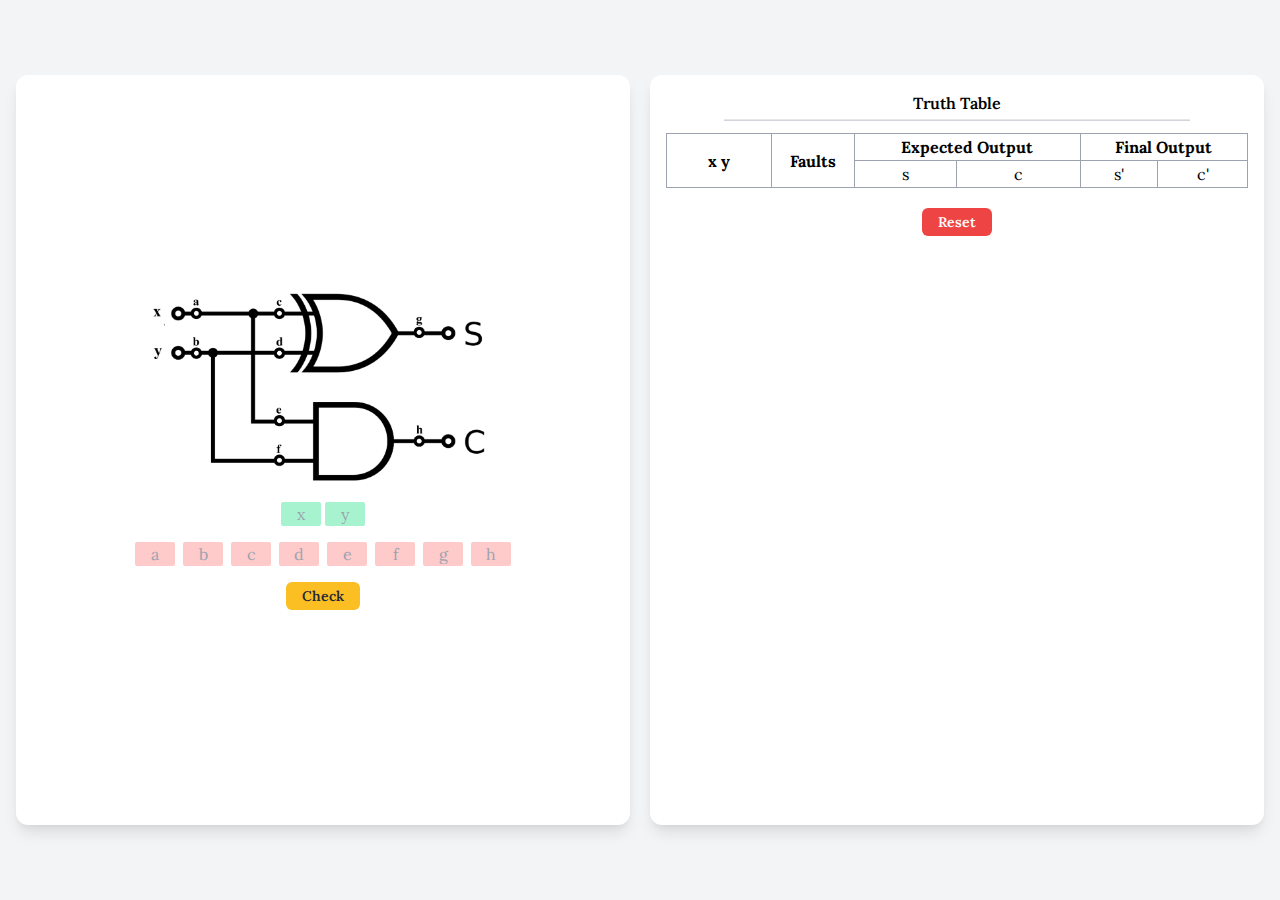
<file: simulation/index.html>
<!DOCTYPE html>
<html lang="en">

<head>
    <meta charset="UTF-8">
    <meta name="description" content="SA0 and SA1 simulator">
    <meta name="keywords" content="dds, dds-lab, nitk-dds">
    <meta name="author" content="Group-9">
    <meta http-equiv="X-UA-Compatible" content="IE=edge">
    <meta name="viewport" content="width=device-width, initial-scale=1.0">

    <!-- ===== CSS ======  -->
    <link rel="stylesheet" href="./css/main.css">

    <!-- ===== Title ===== -->
    <title>Ditection of SA Faults on Half Adder</title>
</head>

<body class="h-screen bg-gray-100 overflow-hidden">
    <!-- ===== Home ===== -->
    <div class="h-full text-sm lg:text-base font-lora flex flex-col gap-y-5 md:flex-row md:gap-x-5">
        <div
            class="bg-white shadow-lg rounded-xl text-center flex p-4 h-3/6 mt-4 w-11/12 mx-auto md:h-5/6 md:ml-4 md:my-auto">
            <div class="m-auto">
                <img class="w-52 mx-auto md:w-64 lg:w-7/12" src="./images/ha1.png">
                <div class="my-2 md:my-4">
                    <input type="text" id="x" class="w-10 bg-green-200 text-center rounded-sm" placeholder="x">
                    <input type="text" id="y" class="w-10 bg-green-200 text-center rounded-sm" placeholder="y">
                </div>

                <div class="flex flex-wrap justify-center gap-2 mb-2 md:mb-4">
                    <input type="text" id="a" class="w-10 bg-red-200 text-center rounded-sm" placeholder="a">
                    <input type="text" id="b" class="w-10 bg-red-200 text-center rounded-sm" placeholder="b">
                    <input type="text" id="c" class="w-10 bg-red-200 text-center rounded-sm" placeholder="c">
                    <input type="text" id="d" class="w-10 bg-red-200 text-center rounded-sm" placeholder="d">
                    <input type="text" id="e" class="w-10 bg-red-200 text-center rounded-sm" placeholder="e">
                    <input type="text" id="f" class="w-10 bg-red-200 text-center rounded-sm" placeholder="f">
                    <input type="text" id="g" class="w-10 bg-red-200 text-center rounded-sm" placeholder="g">
                    <input type="text" id="h" class="w-10 bg-red-200 text-center rounded-sm" placeholder="h">
                </div>
                <button id="check-btn"
                    class="py-1 px-4 text-sm rounded-md text-gray-800 font-semibold bg-yellow-400 hover:bg-yellow-300">Check</button>
            </div>
        </div>

        <div
            class="bg-white shadow-lg rounded-xl overflow-y-auto  p-4 h-3/6 mb-4 w-11/12 mx-auto md:h-5/6 md:mr-4 md:my-auto">
            <p class="text-center font-semibold mb-1">Truth Table</p>
            <hr class="w-4/5 h-0.5 mx-auto bg-gray-300 mb-3">
            <table id="section-to-print" class="w-full table border text-center">
                <tbody id="table-body">
                    <tr>
                        <th rowspan="2" class="border px-5 border-gray-400">x y</th>
                        <th rowspan="2" class="border border-gray-400">Faults</th>
                        <th colspan="2" class="border border-gray-400">Expected Output</th>
                        <th colspan="2" class="border border-gray-400">Final Output</th>
                    </tr>
                    <tr>
                        <td class="border border-gray-400">s</td>
                        <td class="border border-gray-400">c</td>
                        <td class="border border-gray-400">s'</td>
                        <td class="border border-gray-400">c'</td>
                    </tr>
                </tbody>
            </table>

            <!-- Reset -->
            <div class="text-center mt-5">
                <button id="reset-btn"
                    class="py-1 px-4 text-sm rounded-md text-white font-semibold bg-red-500 hover:bg-red-600">Reset</button>
            </div>
        </div>
    </div>

    <script src="./js/main.js"></script>
<script src="../assets/js/iframeResize.js"></script></body>

</html>
</file>
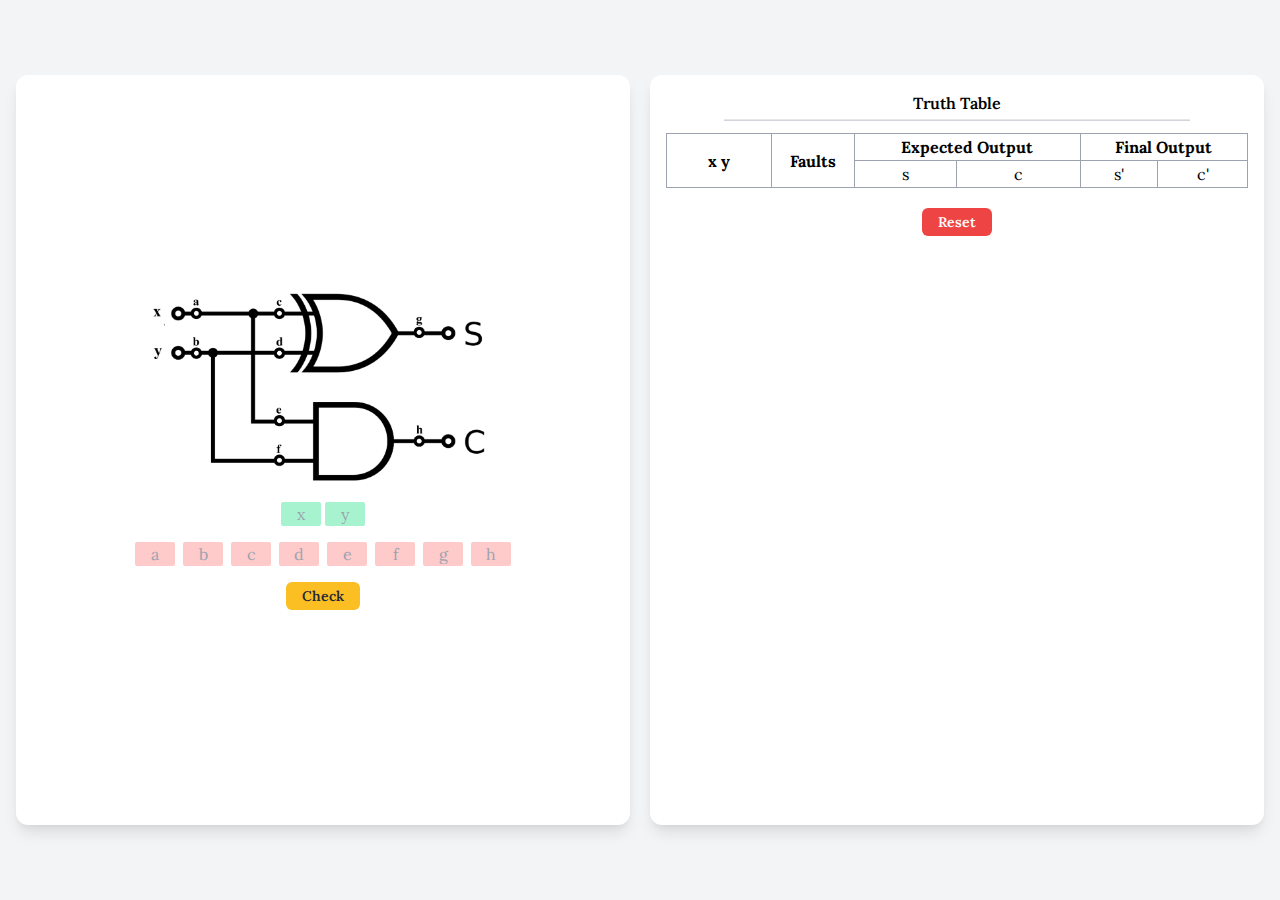
<file: experiment/simulation/index.html>
<!DOCTYPE html>
<html lang="en">

<head>
    <meta charset="UTF-8">
    <meta name="description" content="SA0 and SA1 simulator">
    <meta name="keywords" content="dds, dds-lab, nitk-dds">
    <meta name="author" content="Group-9">
    <meta http-equiv="X-UA-Compatible" content="IE=edge">
    <meta name="viewport" content="width=device-width, initial-scale=1.0">

    <!-- ===== CSS ======  -->
    <link rel="stylesheet" href="./css/main.css">

    <!-- ===== Title ===== -->
    <title>Ditection of SA Faults on Half Adder</title>
</head>

<body class="h-screen bg-gray-100 overflow-hidden">
    <!-- ===== Home ===== -->
    <div class="h-full text-sm lg:text-base font-lora flex flex-col gap-y-5 md:flex-row md:gap-x-5">
        <div
            class="bg-white shadow-lg rounded-xl text-center flex p-4 h-3/6 mt-4 w-11/12 mx-auto md:h-5/6 md:ml-4 md:my-auto">
            <div class="m-auto">
                <img class="w-52 mx-auto md:w-64 lg:w-7/12" src="./images/ha1.png">
                <div class="my-2 md:my-4">
                    <input type="text" id="x" class="w-10 bg-green-200 text-center rounded-sm" placeholder="x">
                    <input type="text" id="y" class="w-10 bg-green-200 text-center rounded-sm" placeholder="y">
                </div>

                <div class="flex flex-wrap justify-center gap-2 mb-2 md:mb-4">
                    <input type="text" id="a" class="w-10 bg-red-200 text-center rounded-sm" placeholder="a">
                    <input type="text" id="b" class="w-10 bg-red-200 text-center rounded-sm" placeholder="b">
                    <input type="text" id="c" class="w-10 bg-red-200 text-center rounded-sm" placeholder="c">
                    <input type="text" id="d" class="w-10 bg-red-200 text-center rounded-sm" placeholder="d">
                    <input type="text" id="e" class="w-10 bg-red-200 text-center rounded-sm" placeholder="e">
                    <input type="text" id="f" class="w-10 bg-red-200 text-center rounded-sm" placeholder="f">
                    <input type="text" id="g" class="w-10 bg-red-200 text-center rounded-sm" placeholder="g">
                    <input type="text" id="h" class="w-10 bg-red-200 text-center rounded-sm" placeholder="h">
                </div>
                <button id="check-btn"
                    class="py-1 px-4 text-sm rounded-md text-gray-800 font-semibold bg-yellow-400 hover:bg-yellow-300">Check</button>
            </div>
        </div>

        <div
            class="bg-white shadow-lg rounded-xl overflow-y-auto  p-4 h-3/6 mb-4 w-11/12 mx-auto md:h-5/6 md:mr-4 md:my-auto">
            <p class="text-center font-semibold mb-1">Truth Table</p>
            <hr class="w-4/5 h-0.5 mx-auto bg-gray-300 mb-3">
            <table id="section-to-print" class="w-full table border text-center">
                <tbody id="table-body">
                    <tr>
                        <th rowspan="2" class="border px-5 border-gray-400">x y</th>
                        <th rowspan="2" class="border border-gray-400">Faults</th>
                        <th colspan="2" class="border border-gray-400">Expected Output</th>
                        <th colspan="2" class="border border-gray-400">Final Output</th>
                    </tr>
                    <tr>
                        <td class="border border-gray-400">s</td>
                        <td class="border border-gray-400">c</td>
                        <td class="border border-gray-400">s'</td>
                        <td class="border border-gray-400">c'</td>
                    </tr>
                </tbody>
            </table>

            <!-- Reset -->
            <div class="text-center mt-5">
                <button id="reset-btn"
                    class="py-1 px-4 text-sm rounded-md text-white font-semibold bg-red-500 hover:bg-red-600">Reset</button>
            </div>
        </div>
    </div>

    <script src="./js/main.js"></script>
</body>

</html>
</file>
<file: simulation/css/main.css>
@import url('https://fonts.googleapis.com/css2?family=Lora:wght@400;500;600&family=Roboto:wght@400;500&display=swap');

/*! tailwindcss v2.2.19 | MIT License | https://tailwindcss.com */

/*! modern-normalize v1.1.0 | MIT License | https://github.com/sindresorhus/modern-normalize */

/*
Document
========
*/

/**
Use a better box model (opinionated).
*/

*,
::before,
::after {
  box-sizing: border-box;
}

/**
Use a more readable tab size (opinionated).
*/

html {
  -moz-tab-size: 4;
  -o-tab-size: 4;
     tab-size: 4;
}

/**
1. Correct the line height in all browsers.
2. Prevent adjustments of font size after orientation changes in iOS.
*/

html {
  line-height: 1.15;
  /* 1 */
  -webkit-text-size-adjust: 100%;
  /* 2 */
}

/*
Sections
========
*/

/**
Remove the margin in all browsers.
*/

body {
  margin: 0;
}

/**
Improve consistency of default fonts in all browsers. (https://github.com/sindresorhus/modern-normalize/issues/3)
*/

body {
  font-family:
		system-ui,
		-apple-system, /* Firefox supports this but not yet `system-ui` */
		'Segoe UI',
		Roboto,
		Helvetica,
		Arial,
		sans-serif,
		'Apple Color Emoji',
		'Segoe UI Emoji';
}

/*
Grouping content
================
*/

/**
1. Add the correct height in Firefox.
2. Correct the inheritance of border color in Firefox. (https://bugzilla.mozilla.org/show_bug.cgi?id=190655)
*/

hr {
  height: 0;
  /* 1 */
  color: inherit;
  /* 2 */
}

/*
Text-level semantics
====================
*/

/**
Add the correct text decoration in Chrome, Edge, and Safari.
*/

abbr[title] {
  -webkit-text-decoration: underline dotted;
          text-decoration: underline dotted;
}

/**
Add the correct font weight in Edge and Safari.
*/

b,
strong {
  font-weight: bolder;
}

/**
1. Improve consistency of default fonts in all browsers. (https://github.com/sindresorhus/modern-normalize/issues/3)
2. Correct the odd 'em' font sizing in all browsers.
*/

code,
kbd,
samp,
pre {
  font-family:
		ui-monospace,
		SFMono-Regular,
		Consolas,
		'Liberation Mono',
		Menlo,
		monospace;
  /* 1 */
  font-size: 1em;
  /* 2 */
}

/**
Add the correct font size in all browsers.
*/

small {
  font-size: 80%;
}

/**
Prevent 'sub' and 'sup' elements from affecting the line height in all browsers.
*/

sub,
sup {
  font-size: 75%;
  line-height: 0;
  position: relative;
  vertical-align: baseline;
}

sub {
  bottom: -0.25em;
}

sup {
  top: -0.5em;
}

/*
Tabular data
============
*/

/**
1. Remove text indentation from table contents in Chrome and Safari. (https://bugs.chromium.org/p/chromium/issues/detail?id=999088, https://bugs.webkit.org/show_bug.cgi?id=201297)
2. Correct table border color inheritance in all Chrome and Safari. (https://bugs.chromium.org/p/chromium/issues/detail?id=935729, https://bugs.webkit.org/show_bug.cgi?id=195016)
*/

table {
  text-indent: 0;
  /* 1 */
  border-color: inherit;
  /* 2 */
}

/*
Forms
=====
*/

/**
1. Change the font styles in all browsers.
2. Remove the margin in Firefox and Safari.
*/

button,
input,
optgroup,
select,
textarea {
  font-family: inherit;
  /* 1 */
  font-size: 100%;
  /* 1 */
  line-height: 1.15;
  /* 1 */
  margin: 0;
  /* 2 */
}

/**
Remove the inheritance of text transform in Edge and Firefox.
1. Remove the inheritance of text transform in Firefox.
*/

button,
select {
  /* 1 */
  text-transform: none;
}

/**
Correct the inability to style clickable types in iOS and Safari.
*/

button,
[type='button'],
[type='reset'],
[type='submit'] {
  -webkit-appearance: button;
}

/**
Remove the inner border and padding in Firefox.
*/

::-moz-focus-inner {
  border-style: none;
  padding: 0;
}

/**
Restore the focus styles unset by the previous rule.
*/

:-moz-focusring {
  outline: 1px dotted ButtonText;
}

/**
Remove the additional ':invalid' styles in Firefox.
See: https://github.com/mozilla/gecko-dev/blob/2f9eacd9d3d995c937b4251a5557d95d494c9be1/layout/style/res/forms.css#L728-L737
*/

:-moz-ui-invalid {
  box-shadow: none;
}

/**
Remove the padding so developers are not caught out when they zero out 'fieldset' elements in all browsers.
*/

legend {
  padding: 0;
}

/**
Add the correct vertical alignment in Chrome and Firefox.
*/

progress {
  vertical-align: baseline;
}

/**
Correct the cursor style of increment and decrement buttons in Safari.
*/

::-webkit-inner-spin-button,
::-webkit-outer-spin-button {
  height: auto;
}

/**
1. Correct the odd appearance in Chrome and Safari.
2. Correct the outline style in Safari.
*/

[type='search'] {
  -webkit-appearance: textfield;
  /* 1 */
  outline-offset: -2px;
  /* 2 */
}

/**
Remove the inner padding in Chrome and Safari on macOS.
*/

::-webkit-search-decoration {
  -webkit-appearance: none;
}

/**
1. Correct the inability to style clickable types in iOS and Safari.
2. Change font properties to 'inherit' in Safari.
*/

::-webkit-file-upload-button {
  -webkit-appearance: button;
  /* 1 */
  font: inherit;
  /* 2 */
}

/*
Interactive
===========
*/

/*
Add the correct display in Chrome and Safari.
*/

summary {
  display: list-item;
}

/**
 * Manually forked from SUIT CSS Base: https://github.com/suitcss/base
 * A thin layer on top of normalize.css that provides a starting point more
 * suitable for web applications.
 */

/**
 * Removes the default spacing and border for appropriate elements.
 */

blockquote,
dl,
dd,
h1,
h2,
h3,
h4,
h5,
h6,
hr,
figure,
p,
pre {
  margin: 0;
}

button {
  background-color: transparent;
  background-image: none;
}

fieldset {
  margin: 0;
  padding: 0;
}

ol,
ul {
  list-style: none;
  margin: 0;
  padding: 0;
}

/**
 * Tailwind custom reset styles
 */

/**
 * 1. Use the user's configured `sans` font-family (with Tailwind's default
 *    sans-serif font stack as a fallback) as a sane default.
 * 2. Use Tailwind's default "normal" line-height so the user isn't forced
 *    to override it to ensure consistency even when using the default theme.
 */

html {
  font-family: ui-sans-serif, system-ui, -apple-system, BlinkMacSystemFont, "Segoe UI", Roboto, "Helvetica Neue", Arial, "Noto Sans", sans-serif, "Apple Color Emoji", "Segoe UI Emoji", "Segoe UI Symbol", "Noto Color Emoji";
  /* 1 */
  line-height: 1.5;
  /* 2 */
}

/**
 * Inherit font-family and line-height from `html` so users can set them as
 * a class directly on the `html` element.
 */

body {
  font-family: inherit;
  line-height: inherit;
}

/**
 * 1. Prevent padding and border from affecting element width.
 *
 *    We used to set this in the html element and inherit from
 *    the parent element for everything else. This caused issues
 *    in shadow-dom-enhanced elements like <details> where the content
 *    is wrapped by a div with box-sizing set to `content-box`.
 *
 *    https://github.com/mozdevs/cssremedy/issues/4
 *
 *
 * 2. Allow adding a border to an element by just adding a border-width.
 *
 *    By default, the way the browser specifies that an element should have no
 *    border is by setting it's border-style to `none` in the user-agent
 *    stylesheet.
 *
 *    In order to easily add borders to elements by just setting the `border-width`
 *    property, we change the default border-style for all elements to `solid`, and
 *    use border-width to hide them instead. This way our `border` utilities only
 *    need to set the `border-width` property instead of the entire `border`
 *    shorthand, making our border utilities much more straightforward to compose.
 *
 *    https://github.com/tailwindcss/tailwindcss/pull/116
 */

*,
::before,
::after {
  box-sizing: border-box;
  /* 1 */
  border-width: 0;
  /* 2 */
  border-style: solid;
  /* 2 */
  border-color: currentColor;
  /* 2 */
}

/*
 * Ensure horizontal rules are visible by default
 */

hr {
  border-top-width: 1px;
}

/**
 * Undo the `border-style: none` reset that Normalize applies to images so that
 * our `border-{width}` utilities have the expected effect.
 *
 * The Normalize reset is unnecessary for us since we default the border-width
 * to 0 on all elements.
 *
 * https://github.com/tailwindcss/tailwindcss/issues/362
 */

img {
  border-style: solid;
}

textarea {
  resize: vertical;
}

input::-moz-placeholder, textarea::-moz-placeholder {
  opacity: 1;
  color: #9ca3af;
}

input:-ms-input-placeholder, textarea:-ms-input-placeholder {
  opacity: 1;
  color: #9ca3af;
}

input::placeholder,
textarea::placeholder {
  opacity: 1;
  color: #9ca3af;
}

button,
[role="button"] {
  cursor: pointer;
}

/**
 * Override legacy focus reset from Normalize with modern Firefox focus styles.
 *
 * This is actually an improvement over the new defaults in Firefox in our testing,
 * as it triggers the better focus styles even for links, which still use a dotted
 * outline in Firefox by default.
 */

:-moz-focusring {
  outline: auto;
}

table {
  border-collapse: collapse;
}

h1,
h2,
h3,
h4,
h5,
h6 {
  font-size: inherit;
  font-weight: inherit;
}

/**
 * Reset links to optimize for opt-in styling instead of
 * opt-out.
 */

a {
  color: inherit;
  text-decoration: inherit;
}

/**
 * Reset form element properties that are easy to forget to
 * style explicitly so you don't inadvertently introduce
 * styles that deviate from your design system. These styles
 * supplement a partial reset that is already applied by
 * normalize.css.
 */

button,
input,
optgroup,
select,
textarea {
  padding: 0;
  line-height: inherit;
  color: inherit;
}

/**
 * Use the configured 'mono' font family for elements that
 * are expected to be rendered with a monospace font, falling
 * back to the system monospace stack if there is no configured
 * 'mono' font family.
 */

pre,
code,
kbd,
samp {
  font-family: ui-monospace, SFMono-Regular, Menlo, Monaco, Consolas, "Liberation Mono", "Courier New", monospace;
}

/**
 * 1. Make replaced elements `display: block` by default as that's
 *    the behavior you want almost all of the time. Inspired by
 *    CSS Remedy, with `svg` added as well.
 *
 *    https://github.com/mozdevs/cssremedy/issues/14
 * 
 * 2. Add `vertical-align: middle` to align replaced elements more
 *    sensibly by default when overriding `display` by adding a
 *    utility like `inline`.
 *
 *    This can trigger a poorly considered linting error in some
 *    tools but is included by design.
 * 
 *    https://github.com/jensimmons/cssremedy/issues/14#issuecomment-634934210
 */

img,
svg,
video,
canvas,
audio,
iframe,
embed,
object {
  display: block;
}

/**
 * Constrain images and videos to the parent width and preserve
 * their intrinsic aspect ratio.
 *
 * https://github.com/mozdevs/cssremedy/issues/14
 */

img,
video {
  max-width: 100%;
  height: auto;
}

/**
 * Ensure the default browser behavior of the `hidden` attribute.
 */

[hidden] {
  display: none;
}

*, ::before, ::after{
  --tw-border-opacity: 1;
  border-color: rgba(229, 231, 235, var(--tw-border-opacity));
  --tw-ring-offset-shadow: 0 0 #0000;
  --tw-ring-shadow: 0 0 #0000;
  --tw-shadow: 0 0 #0000;
}

.m-auto{
  margin: auto;
}

.mx-auto{
  margin-left: auto;
  margin-right: auto;
}

.my-2{
  margin-top: 0.5rem;
  margin-bottom: 0.5rem;
}

.mt-4{
  margin-top: 1rem;
}

.mb-2{
  margin-bottom: 0.5rem;
}

.mb-4{
  margin-bottom: 1rem;
}

.mb-1{
  margin-bottom: 0.25rem;
}

.mb-3{
  margin-bottom: 0.75rem;
}

.mt-5{
  margin-top: 1.25rem;
}

.flex{
  display: flex;
}

.table{
  display: table;
}

.h-screen{
  height: 100vh;
}

.h-full{
  height: 100%;
}

.h-3\/6{
  height: 50%;
}

.h-0\.5{
  height: 0.125rem;
}

.h-0{
  height: 0px;
}

.w-11\/12{
  width: 91.666667%;
}

.w-52{
  width: 13rem;
}

.w-10{
  width: 2.5rem;
}

.w-4\/5{
  width: 80%;
}

.w-full{
  width: 100%;
}

.flex-col{
  flex-direction: column;
}

.flex-wrap{
  flex-wrap: wrap;
}

.justify-center{
  justify-content: center;
}

.gap-2{
  gap: 0.5rem;
}

.gap-y-5{
  row-gap: 1.25rem;
}

.overflow-hidden{
  overflow: hidden;
}

.overflow-y-auto{
  overflow-y: auto;
}

.rounded-xl{
  border-radius: 0.75rem;
}

.rounded-sm{
  border-radius: 0.125rem;
}

.rounded-md{
  border-radius: 0.375rem;
}

.border{
  border-width: 1px;
}

.border-gray-400{
  --tw-border-opacity: 1;
  border-color: rgba(156, 163, 175, var(--tw-border-opacity));
}

.bg-gray-100{
  --tw-bg-opacity: 1;
  background-color: rgba(243, 244, 246, var(--tw-bg-opacity));
}

.bg-white{
  --tw-bg-opacity: 1;
  background-color: rgba(255, 255, 255, var(--tw-bg-opacity));
}

.bg-green-200{
  --tw-bg-opacity: 1;
  background-color: rgba(167, 243, 208, var(--tw-bg-opacity));
}

.bg-red-200{
  --tw-bg-opacity: 1;
  background-color: rgba(254, 202, 202, var(--tw-bg-opacity));
}

.bg-yellow-400{
  --tw-bg-opacity: 1;
  background-color: rgba(251, 191, 36, var(--tw-bg-opacity));
}

.bg-gray-300{
  --tw-bg-opacity: 1;
  background-color: rgba(209, 213, 219, var(--tw-bg-opacity));
}

.bg-red-500{
  --tw-bg-opacity: 1;
  background-color: rgba(239, 68, 68, var(--tw-bg-opacity));
}

.bg-red-300{
  --tw-bg-opacity: 1;
  background-color: rgba(252, 165, 165, var(--tw-bg-opacity));
}

.p-4{
  padding: 1rem;
}

.py-1{
  padding-top: 0.25rem;
  padding-bottom: 0.25rem;
}

.px-4{
  padding-left: 1rem;
  padding-right: 1rem;
}

.px-5{
  padding-left: 1.25rem;
  padding-right: 1.25rem;
}

.text-center{
  text-align: center;
}

.font-lora{
  font-family: 'Lora', serif;
}

.text-sm{
  font-size: 0.875rem;
  line-height: 1.25rem;
}

.font-semibold{
  font-weight: 600;
}

.text-gray-800{
  --tw-text-opacity: 1;
  color: rgba(31, 41, 55, var(--tw-text-opacity));
}

.text-white{
  --tw-text-opacity: 1;
  color: rgba(255, 255, 255, var(--tw-text-opacity));
}

.shadow-lg{
  --tw-shadow: 0 10px 15px -3px rgba(0, 0, 0, 0.1), 0 4px 6px -2px rgba(0, 0, 0, 0.05);
  box-shadow: var(--tw-ring-offset-shadow, 0 0 #0000), var(--tw-ring-shadow, 0 0 #0000), var(--tw-shadow);
}

.hover\:bg-yellow-300:hover{
  --tw-bg-opacity: 1;
  background-color: rgba(252, 211, 77, var(--tw-bg-opacity));
}

.hover\:bg-red-600:hover{
  --tw-bg-opacity: 1;
  background-color: rgba(220, 38, 38, var(--tw-bg-opacity));
}

@media (min-width: 768px){
  .md\:my-auto{
    margin-top: auto;
    margin-bottom: auto;
  }

  .md\:my-4{
    margin-top: 1rem;
    margin-bottom: 1rem;
  }

  .md\:ml-4{
    margin-left: 1rem;
  }

  .md\:mb-4{
    margin-bottom: 1rem;
  }

  .md\:mr-4{
    margin-right: 1rem;
  }

  .md\:h-5\/6{
    height: 83.333333%;
  }

  .md\:w-64{
    width: 16rem;
  }

  .md\:flex-row{
    flex-direction: row;
  }

  .md\:gap-x-5{
    -moz-column-gap: 1.25rem;
         column-gap: 1.25rem;
  }
}

@media (min-width: 1024px){
  .lg\:w-7\/12{
    width: 58.333333%;
  }

  .lg\:text-base{
    font-size: 1rem;
    line-height: 1.5rem;
  }
}
</file>
<file: experiment/simulation/css/main.css>
@import url('https://fonts.googleapis.com/css2?family=Lora:wght@400;500;600&family=Roboto:wght@400;500&display=swap');

/*! tailwindcss v2.2.19 | MIT License | https://tailwindcss.com */

/*! modern-normalize v1.1.0 | MIT License | https://github.com/sindresorhus/modern-normalize */

/*
Document
========
*/

/**
Use a better box model (opinionated).
*/

*,
::before,
::after {
  box-sizing: border-box;
}

/**
Use a more readable tab size (opinionated).
*/

html {
  -moz-tab-size: 4;
  -o-tab-size: 4;
     tab-size: 4;
}

/**
1. Correct the line height in all browsers.
2. Prevent adjustments of font size after orientation changes in iOS.
*/

html {
  line-height: 1.15;
  /* 1 */
  -webkit-text-size-adjust: 100%;
  /* 2 */
}

/*
Sections
========
*/

/**
Remove the margin in all browsers.
*/

body {
  margin: 0;
}

/**
Improve consistency of default fonts in all browsers. (https://github.com/sindresorhus/modern-normalize/issues/3)
*/

body {
  font-family:
		system-ui,
		-apple-system, /* Firefox supports this but not yet `system-ui` */
		'Segoe UI',
		Roboto,
		Helvetica,
		Arial,
		sans-serif,
		'Apple Color Emoji',
		'Segoe UI Emoji';
}

/*
Grouping content
================
*/

/**
1. Add the correct height in Firefox.
2. Correct the inheritance of border color in Firefox. (https://bugzilla.mozilla.org/show_bug.cgi?id=190655)
*/

hr {
  height: 0;
  /* 1 */
  color: inherit;
  /* 2 */
}

/*
Text-level semantics
====================
*/

/**
Add the correct text decoration in Chrome, Edge, and Safari.
*/

abbr[title] {
  -webkit-text-decoration: underline dotted;
          text-decoration: underline dotted;
}

/**
Add the correct font weight in Edge and Safari.
*/

b,
strong {
  font-weight: bolder;
}

/**
1. Improve consistency of default fonts in all browsers. (https://github.com/sindresorhus/modern-normalize/issues/3)
2. Correct the odd 'em' font sizing in all browsers.
*/

code,
kbd,
samp,
pre {
  font-family:
		ui-monospace,
		SFMono-Regular,
		Consolas,
		'Liberation Mono',
		Menlo,
		monospace;
  /* 1 */
  font-size: 1em;
  /* 2 */
}

/**
Add the correct font size in all browsers.
*/

small {
  font-size: 80%;
}

/**
Prevent 'sub' and 'sup' elements from affecting the line height in all browsers.
*/

sub,
sup {
  font-size: 75%;
  line-height: 0;
  position: relative;
  vertical-align: baseline;
}

sub {
  bottom: -0.25em;
}

sup {
  top: -0.5em;
}

/*
Tabular data
============
*/

/**
1. Remove text indentation from table contents in Chrome and Safari. (https://bugs.chromium.org/p/chromium/issues/detail?id=999088, https://bugs.webkit.org/show_bug.cgi?id=201297)
2. Correct table border color inheritance in all Chrome and Safari. (https://bugs.chromium.org/p/chromium/issues/detail?id=935729, https://bugs.webkit.org/show_bug.cgi?id=195016)
*/

table {
  text-indent: 0;
  /* 1 */
  border-color: inherit;
  /* 2 */
}

/*
Forms
=====
*/

/**
1. Change the font styles in all browsers.
2. Remove the margin in Firefox and Safari.
*/

button,
input,
optgroup,
select,
textarea {
  font-family: inherit;
  /* 1 */
  font-size: 100%;
  /* 1 */
  line-height: 1.15;
  /* 1 */
  margin: 0;
  /* 2 */
}

/**
Remove the inheritance of text transform in Edge and Firefox.
1. Remove the inheritance of text transform in Firefox.
*/

button,
select {
  /* 1 */
  text-transform: none;
}

/**
Correct the inability to style clickable types in iOS and Safari.
*/

button,
[type='button'],
[type='reset'],
[type='submit'] {
  -webkit-appearance: button;
}

/**
Remove the inner border and padding in Firefox.
*/

::-moz-focus-inner {
  border-style: none;
  padding: 0;
}

/**
Restore the focus styles unset by the previous rule.
*/

:-moz-focusring {
  outline: 1px dotted ButtonText;
}

/**
Remove the additional ':invalid' styles in Firefox.
See: https://github.com/mozilla/gecko-dev/blob/2f9eacd9d3d995c937b4251a5557d95d494c9be1/layout/style/res/forms.css#L728-L737
*/

:-moz-ui-invalid {
  box-shadow: none;
}

/**
Remove the padding so developers are not caught out when they zero out 'fieldset' elements in all browsers.
*/

legend {
  padding: 0;
}

/**
Add the correct vertical alignment in Chrome and Firefox.
*/

progress {
  vertical-align: baseline;
}

/**
Correct the cursor style of increment and decrement buttons in Safari.
*/

::-webkit-inner-spin-button,
::-webkit-outer-spin-button {
  height: auto;
}

/**
1. Correct the odd appearance in Chrome and Safari.
2. Correct the outline style in Safari.
*/

[type='search'] {
  -webkit-appearance: textfield;
  /* 1 */
  outline-offset: -2px;
  /* 2 */
}

/**
Remove the inner padding in Chrome and Safari on macOS.
*/

::-webkit-search-decoration {
  -webkit-appearance: none;
}

/**
1. Correct the inability to style clickable types in iOS and Safari.
2. Change font properties to 'inherit' in Safari.
*/

::-webkit-file-upload-button {
  -webkit-appearance: button;
  /* 1 */
  font: inherit;
  /* 2 */
}

/*
Interactive
===========
*/

/*
Add the correct display in Chrome and Safari.
*/

summary {
  display: list-item;
}

/**
 * Manually forked from SUIT CSS Base: https://github.com/suitcss/base
 * A thin layer on top of normalize.css that provides a starting point more
 * suitable for web applications.
 */

/**
 * Removes the default spacing and border for appropriate elements.
 */

blockquote,
dl,
dd,
h1,
h2,
h3,
h4,
h5,
h6,
hr,
figure,
p,
pre {
  margin: 0;
}

button {
  background-color: transparent;
  background-image: none;
}

fieldset {
  margin: 0;
  padding: 0;
}

ol,
ul {
  list-style: none;
  margin: 0;
  padding: 0;
}

/**
 * Tailwind custom reset styles
 */

/**
 * 1. Use the user's configured `sans` font-family (with Tailwind's default
 *    sans-serif font stack as a fallback) as a sane default.
 * 2. Use Tailwind's default "normal" line-height so the user isn't forced
 *    to override it to ensure consistency even when using the default theme.
 */

html {
  font-family: ui-sans-serif, system-ui, -apple-system, BlinkMacSystemFont, "Segoe UI", Roboto, "Helvetica Neue", Arial, "Noto Sans", sans-serif, "Apple Color Emoji", "Segoe UI Emoji", "Segoe UI Symbol", "Noto Color Emoji";
  /* 1 */
  line-height: 1.5;
  /* 2 */
}

/**
 * Inherit font-family and line-height from `html` so users can set them as
 * a class directly on the `html` element.
 */

body {
  font-family: inherit;
  line-height: inherit;
}

/**
 * 1. Prevent padding and border from affecting element width.
 *
 *    We used to set this in the html element and inherit from
 *    the parent element for everything else. This caused issues
 *    in shadow-dom-enhanced elements like <details> where the content
 *    is wrapped by a div with box-sizing set to `content-box`.
 *
 *    https://github.com/mozdevs/cssremedy/issues/4
 *
 *
 * 2. Allow adding a border to an element by just adding a border-width.
 *
 *    By default, the way the browser specifies that an element should have no
 *    border is by setting it's border-style to `none` in the user-agent
 *    stylesheet.
 *
 *    In order to easily add borders to elements by just setting the `border-width`
 *    property, we change the default border-style for all elements to `solid`, and
 *    use border-width to hide them instead. This way our `border` utilities only
 *    need to set the `border-width` property instead of the entire `border`
 *    shorthand, making our border utilities much more straightforward to compose.
 *
 *    https://github.com/tailwindcss/tailwindcss/pull/116
 */

*,
::before,
::after {
  box-sizing: border-box;
  /* 1 */
  border-width: 0;
  /* 2 */
  border-style: solid;
  /* 2 */
  border-color: currentColor;
  /* 2 */
}

/*
 * Ensure horizontal rules are visible by default
 */

hr {
  border-top-width: 1px;
}

/**
 * Undo the `border-style: none` reset that Normalize applies to images so that
 * our `border-{width}` utilities have the expected effect.
 *
 * The Normalize reset is unnecessary for us since we default the border-width
 * to 0 on all elements.
 *
 * https://github.com/tailwindcss/tailwindcss/issues/362
 */

img {
  border-style: solid;
}

textarea {
  resize: vertical;
}

input::-moz-placeholder, textarea::-moz-placeholder {
  opacity: 1;
  color: #9ca3af;
}

input:-ms-input-placeholder, textarea:-ms-input-placeholder {
  opacity: 1;
  color: #9ca3af;
}

input::placeholder,
textarea::placeholder {
  opacity: 1;
  color: #9ca3af;
}

button,
[role="button"] {
  cursor: pointer;
}

/**
 * Override legacy focus reset from Normalize with modern Firefox focus styles.
 *
 * This is actually an improvement over the new defaults in Firefox in our testing,
 * as it triggers the better focus styles even for links, which still use a dotted
 * outline in Firefox by default.
 */

:-moz-focusring {
  outline: auto;
}

table {
  border-collapse: collapse;
}

h1,
h2,
h3,
h4,
h5,
h6 {
  font-size: inherit;
  font-weight: inherit;
}

/**
 * Reset links to optimize for opt-in styling instead of
 * opt-out.
 */

a {
  color: inherit;
  text-decoration: inherit;
}

/**
 * Reset form element properties that are easy to forget to
 * style explicitly so you don't inadvertently introduce
 * styles that deviate from your design system. These styles
 * supplement a partial reset that is already applied by
 * normalize.css.
 */

button,
input,
optgroup,
select,
textarea {
  padding: 0;
  line-height: inherit;
  color: inherit;
}

/**
 * Use the configured 'mono' font family for elements that
 * are expected to be rendered with a monospace font, falling
 * back to the system monospace stack if there is no configured
 * 'mono' font family.
 */

pre,
code,
kbd,
samp {
  font-family: ui-monospace, SFMono-Regular, Menlo, Monaco, Consolas, "Liberation Mono", "Courier New", monospace;
}

/**
 * 1. Make replaced elements `display: block` by default as that's
 *    the behavior you want almost all of the time. Inspired by
 *    CSS Remedy, with `svg` added as well.
 *
 *    https://github.com/mozdevs/cssremedy/issues/14
 * 
 * 2. Add `vertical-align: middle` to align replaced elements more
 *    sensibly by default when overriding `display` by adding a
 *    utility like `inline`.
 *
 *    This can trigger a poorly considered linting error in some
 *    tools but is included by design.
 * 
 *    https://github.com/jensimmons/cssremedy/issues/14#issuecomment-634934210
 */

img,
svg,
video,
canvas,
audio,
iframe,
embed,
object {
  display: block;
}

/**
 * Constrain images and videos to the parent width and preserve
 * their intrinsic aspect ratio.
 *
 * https://github.com/mozdevs/cssremedy/issues/14
 */

img,
video {
  max-width: 100%;
  height: auto;
}

/**
 * Ensure the default browser behavior of the `hidden` attribute.
 */

[hidden] {
  display: none;
}

*, ::before, ::after{
  --tw-border-opacity: 1;
  border-color: rgba(229, 231, 235, var(--tw-border-opacity));
  --tw-ring-offset-shadow: 0 0 #0000;
  --tw-ring-shadow: 0 0 #0000;
  --tw-shadow: 0 0 #0000;
}

.m-auto{
  margin: auto;
}

.mx-auto{
  margin-left: auto;
  margin-right: auto;
}

.my-2{
  margin-top: 0.5rem;
  margin-bottom: 0.5rem;
}

.mt-4{
  margin-top: 1rem;
}

.mb-2{
  margin-bottom: 0.5rem;
}

.mb-4{
  margin-bottom: 1rem;
}

.mb-1{
  margin-bottom: 0.25rem;
}

.mb-3{
  margin-bottom: 0.75rem;
}

.mt-5{
  margin-top: 1.25rem;
}

.flex{
  display: flex;
}

.table{
  display: table;
}

.h-screen{
  height: 100vh;
}

.h-full{
  height: 100%;
}

.h-3\/6{
  height: 50%;
}

.h-0\.5{
  height: 0.125rem;
}

.h-0{
  height: 0px;
}

.w-11\/12{
  width: 91.666667%;
}

.w-52{
  width: 13rem;
}

.w-10{
  width: 2.5rem;
}

.w-4\/5{
  width: 80%;
}

.w-full{
  width: 100%;
}

.flex-col{
  flex-direction: column;
}

.flex-wrap{
  flex-wrap: wrap;
}

.justify-center{
  justify-content: center;
}

.gap-2{
  gap: 0.5rem;
}

.gap-y-5{
  row-gap: 1.25rem;
}

.overflow-hidden{
  overflow: hidden;
}

.overflow-y-auto{
  overflow-y: auto;
}

.rounded-xl{
  border-radius: 0.75rem;
}

.rounded-sm{
  border-radius: 0.125rem;
}

.rounded-md{
  border-radius: 0.375rem;
}

.border{
  border-width: 1px;
}

.border-gray-400{
  --tw-border-opacity: 1;
  border-color: rgba(156, 163, 175, var(--tw-border-opacity));
}

.bg-gray-100{
  --tw-bg-opacity: 1;
  background-color: rgba(243, 244, 246, var(--tw-bg-opacity));
}

.bg-white{
  --tw-bg-opacity: 1;
  background-color: rgba(255, 255, 255, var(--tw-bg-opacity));
}

.bg-green-200{
  --tw-bg-opacity: 1;
  background-color: rgba(167, 243, 208, var(--tw-bg-opacity));
}

.bg-red-200{
  --tw-bg-opacity: 1;
  background-color: rgba(254, 202, 202, var(--tw-bg-opacity));
}

.bg-yellow-400{
  --tw-bg-opacity: 1;
  background-color: rgba(251, 191, 36, var(--tw-bg-opacity));
}

.bg-gray-300{
  --tw-bg-opacity: 1;
  background-color: rgba(209, 213, 219, var(--tw-bg-opacity));
}

.bg-red-500{
  --tw-bg-opacity: 1;
  background-color: rgba(239, 68, 68, var(--tw-bg-opacity));
}

.bg-red-300{
  --tw-bg-opacity: 1;
  background-color: rgba(252, 165, 165, var(--tw-bg-opacity));
}

.p-4{
  padding: 1rem;
}

.py-1{
  padding-top: 0.25rem;
  padding-bottom: 0.25rem;
}

.px-4{
  padding-left: 1rem;
  padding-right: 1rem;
}

.px-5{
  padding-left: 1.25rem;
  padding-right: 1.25rem;
}

.text-center{
  text-align: center;
}

.font-lora{
  font-family: 'Lora', serif;
}

.text-sm{
  font-size: 0.875rem;
  line-height: 1.25rem;
}

.font-semibold{
  font-weight: 600;
}

.text-gray-800{
  --tw-text-opacity: 1;
  color: rgba(31, 41, 55, var(--tw-text-opacity));
}

.text-white{
  --tw-text-opacity: 1;
  color: rgba(255, 255, 255, var(--tw-text-opacity));
}

.shadow-lg{
  --tw-shadow: 0 10px 15px -3px rgba(0, 0, 0, 0.1), 0 4px 6px -2px rgba(0, 0, 0, 0.05);
  box-shadow: var(--tw-ring-offset-shadow, 0 0 #0000), var(--tw-ring-shadow, 0 0 #0000), var(--tw-shadow);
}

.hover\:bg-yellow-300:hover{
  --tw-bg-opacity: 1;
  background-color: rgba(252, 211, 77, var(--tw-bg-opacity));
}

.hover\:bg-red-600:hover{
  --tw-bg-opacity: 1;
  background-color: rgba(220, 38, 38, var(--tw-bg-opacity));
}

@media (min-width: 768px){
  .md\:my-auto{
    margin-top: auto;
    margin-bottom: auto;
  }

  .md\:my-4{
    margin-top: 1rem;
    margin-bottom: 1rem;
  }

  .md\:ml-4{
    margin-left: 1rem;
  }

  .md\:mb-4{
    margin-bottom: 1rem;
  }

  .md\:mr-4{
    margin-right: 1rem;
  }

  .md\:h-5\/6{
    height: 83.333333%;
  }

  .md\:w-64{
    width: 16rem;
  }

  .md\:flex-row{
    flex-direction: row;
  }

  .md\:gap-x-5{
    -moz-column-gap: 1.25rem;
         column-gap: 1.25rem;
  }
}

@media (min-width: 1024px){
  .lg\:w-7\/12{
    width: 58.333333%;
  }

  .lg\:text-base{
    font-size: 1rem;
    line-height: 1.5rem;
  }
}
</file>
